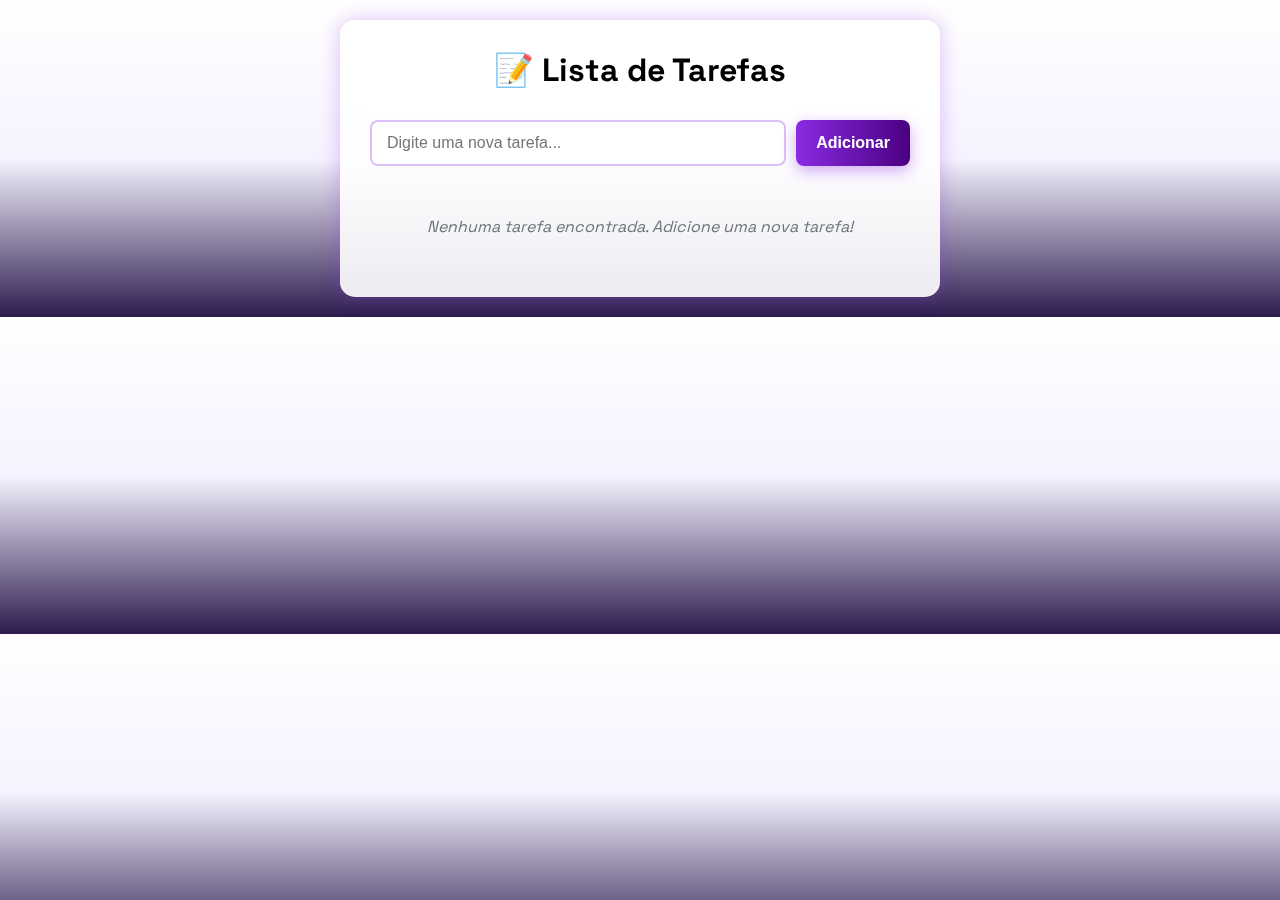
<file: Documentacao_Obsidian/UC9 Atividades/UC9_Atividade - Programação Web - Mini CRUD com JSON e localS/index.html>
<!DOCTYPE html>
<html lang="pt-BR">
<head>
    <meta charset="UTF-8">
    <meta name="viewport" content="width=device-width, initial-scale=1.0">
    <title>Mini CRUD - Lista de Tarefas</title>
    <link rel="stylesheet" href="style.css">
</head>
<body>
    <div class="container">
        <h1>📝 Lista de Tarefas</h1>
        
        <div class="input-group">
            <input type="text" id="itemInput" placeholder="Digite uma nova tarefa...">
            <button id="addBtn">Adicionar</button>
        </div>
        
        <div id="message"></div>
        
        <ul id="itemList"></ul>
    </div>

    <script src="script.js"></script>
</body>
</html>
</file>
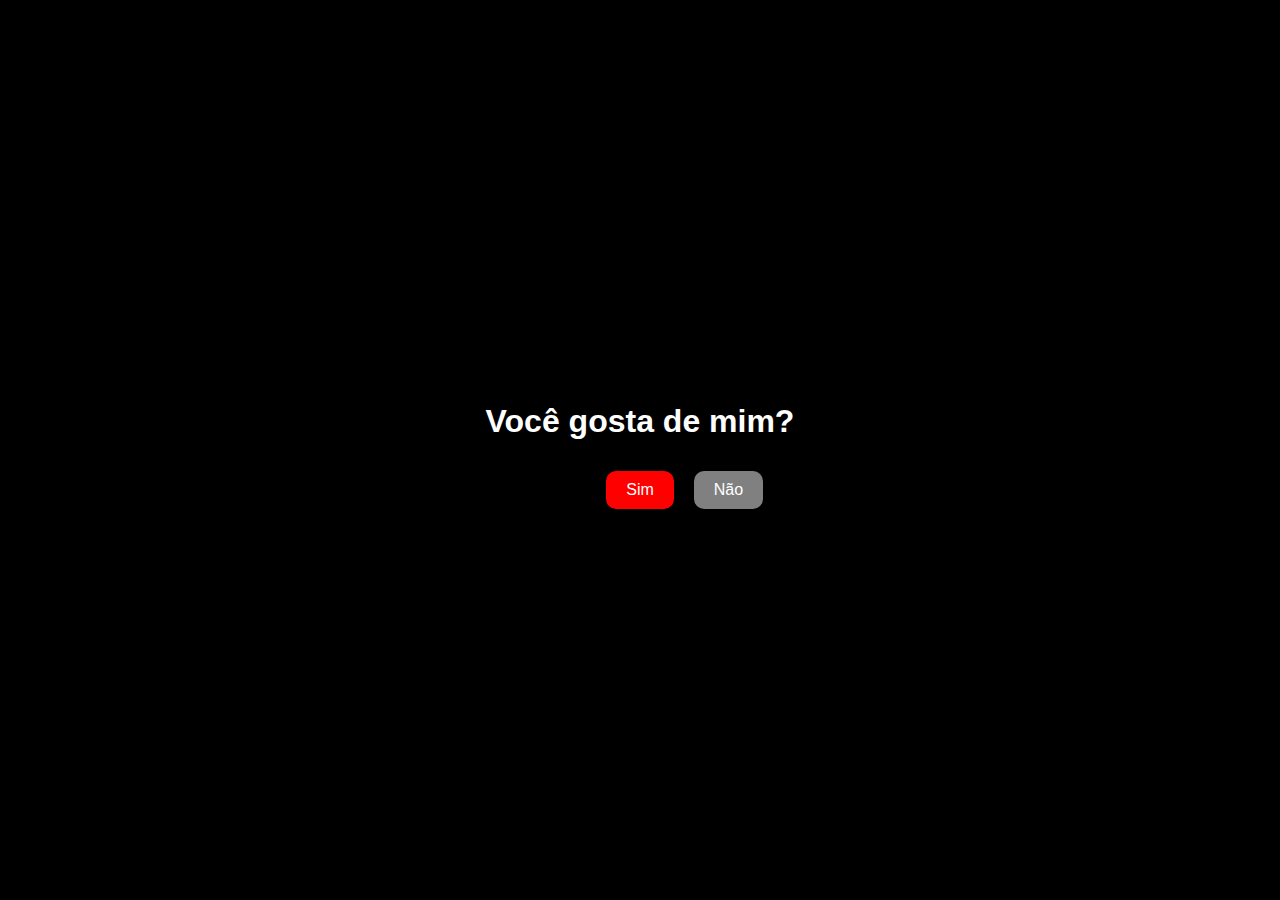
<file: aqui e so testes aleatorios kakak/teste coracao/indextest.html>
<!DOCTYPE html>
<html lang="pt-BR">
<head>
<meta charset="UTF-8">
<meta name="viewport" content="width=device-width, initial-scale=1.0">
<title>Você gosta de mim?</title>
<style>
    body {
        margin: 0;
        height: 100vh;
        display: flex;
        justify-content: center;
        align-items: center;
        background: black;
        color: white;
        font-family: Arial, sans-serif;
        overflow: hidden;
    }
    .container {
        text-align: center;
    }
    h1 {
        font-size: 2rem;
    }
    button {
        padding: 10px 20px;
        font-size: 1rem;
        margin: 10px;
        border: none;
        border-radius: 10px;
        cursor: pointer;
        transition: transform 0.2s;
    }
    #sim {
        background: red;
        color: white;
    }
    #nao {
        background: gray;
        color: white;
        position: absolute;
    }
    #mensagem {
        position: absolute;
        top: 50%;
        left: 50%;
        transform: translate(-50%, -50%);
        font-size: 2rem;
        text-align: center;
        display: none;
    }
    canvas {
        position: absolute;
        top: 0;
        left: 0;
    }
</style>
</head>
<body>
<div class="container" id="pergunta">
    <h1>Você gosta de mim?</h1>
    <button id="sim">Sim</button>
    <button id="nao">Não</button>
</div>
<canvas id="cvs"></canvas>
<div id="mensagem">
    <p>*EU* também gosto de você 🌹</p>
    <p>I love you 🌹</p>
</div>

<script>
    const btnNao = document.getElementById("nao");
    let sizeNao = 1;
    let desaparecendo = false;

    // Teleportar e diminuir botão "Não"
    btnNao.addEventListener("mouseover", () => {
        if (!desaparecendo) {
            const maxX = window.innerWidth - btnNao.offsetWidth;
            const maxY = window.innerHeight - btnNao.offsetHeight;
            const x = Math.random() * maxX;
            const y = Math.random() * maxY;
            btnNao.style.left = x + "px";
            btnNao.style.top = y + "px";
            sizeNao *= 0.8;
            btnNao.style.transform = `scale(${sizeNao})`;
            if (sizeNao < 0.1) {
                btnNao.style.display = "none";
                desaparecendo = true;
            }
        }
    });

    // Quando clica em "Sim"
    document.getElementById("sim").addEventListener("click", () => {
        document.getElementById("pergunta").style.display = "none";
        document.getElementById("mensagem").style.display = "block";
        desenharCoracoes();
    });

    // Corações animados
    function desenharCoracoes() {
        const canvas = document.getElementById("cvs");
        const ctx = canvas.getContext("2d");
        canvas.width = window.innerWidth;
        canvas.height = window.innerHeight;

        class Coracao {
            constructor(x, y, tamanho, cor) {
                this.x = x;
                this.y = y;
                this.tamanho = tamanho;
                this.cor = cor;
                this.tempo = 0;
            }
            desenhar(ctx) {
                ctx.save();
                ctx.translate(this.x, this.y);
                ctx.scale(this.tamanho, this.tamanho);
                ctx.beginPath();
                for (let i = 0; i < Math.PI * 2; i += 0.05) {
                    let x = 16 * Math.sin(i) ** 3;
                    let y = 13 * Math.cos(i) - 5 * Math.cos(2 * i) - 2 * Math.cos(3 * i) - Math.cos(4 * i);
                    ctx.lineTo(x, -y);
                }
                ctx.fillStyle = this.cor;
                ctx.fill();
                ctx.restore();
            }
        }

        const coracoes = [];
        for (let i = 0; i < 30; i++) {
            coracoes.push(new Coracao(
                Math.random() * canvas.width,
                Math.random() * canvas.height,
                0.5 + Math.random() * 0.8,
                "red"
            ));
        }

        function animar() {
            ctx.clearRect(0, 0, canvas.width, canvas.height);
            for (const c of coracoes) {
                c.desenhar(ctx);
            }
            requestAnimationFrame(animar);
        }
        animar();
    }
</script>
</body>
</html>
</file>
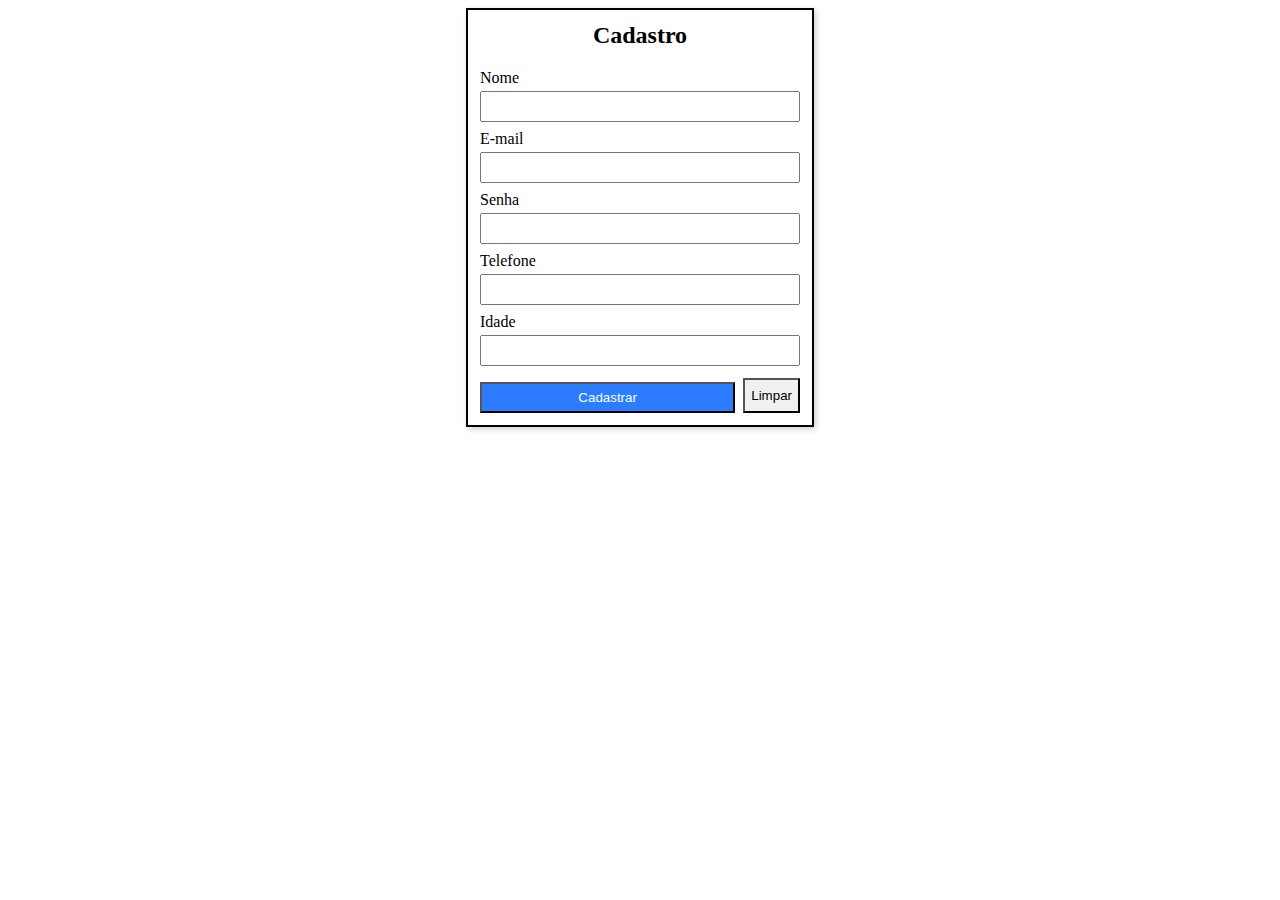
<file: Documentacao_Obsidian/Manutenção de Software/UC9_Atividade 05 - Evolução em aplicações Web (individual)/Codigo Antes/indexantes.html>
<!DOCTYPE html>
<html lang="pt-br">

<head>
    <meta charset="UTF-8">
    <title>Formulário de Cadastro</title>
    <style>
        body {
            font-family: Arial, sans-serif background-color: #ffffff;
            display: flex;
            justify-content: center;
            align-items: center height: 100vh;
        }

        .card {
            border: 2px solid #000;
            padding: 12px;
            width: 320px;
            box-shadow: 2px 2px 6px rgba(0, 0, 0, 0.2);
        }

        .card h2 {
            text-align: center;
            margin-top: 0;
        }

        label {
            display: block;
            margin-top: 8px;
        }

        input {
            width: 100%;
            padding: 6px;
            margin-top: 4px;
            box-sizing: border-box;
        }

        .actions {
            margin-top: 12px;
            display: flex;
            gap: 8px;
            justify-content: space-between
        }
        }

        .actions input,
        .actions button {
            padding: 8px 10px;
            border: none;
            cursor: pointer;
        }

        .actions input {
            background-color: #2b7cff;
            color: white;
        }

        .actions button {
            background-color: #f0f0f0;
        }
    </style>
    <script>
        function validar Formulario() {
            let nome = document.getElementById("nome").value;
            let email = document.getElementById("email").value;
            let senha = document.getElementById("senha").value;
            let telefone = document.getElementById("telefone").value;
            let idade = document.getElementById("idade").value;
            if (nome === || emai
111#
                ===
                "
                || senha === "") {
                alert("Por favor, preencha todos os campos!");
                return false;
            }
            return true;
        }
        function limparFormulario() {
        }
        document.getElementById("formCadastro").reset();
        function enviar Formulario() {
            if (validar Formulario()) {
                alert("Formulário enviado (simulação).");
                // aqui poderia ter código para enviar via fetch/XHR
            }
        }
    </script>
</head>

<body>
    <div class="card">
        <h2>Cadastro</h2>
        <form id="formCadastro" onsubmit="return validar Formulario()">
            <label for="nome">Nome</label>
            <input type="text" id="nome" name="nome">
            <label for="email">E-mail</label>
            <input type="text" id="email" name="email">
            <label for="senha">Senha</label>
            <input type="password" id="senha" name="senha">
            <label for="telefone">Telefone</label>
            <input type="email" id="telefone" name="telefone">
            <label for="idade">Idade</label>
            <input type="email" id="idade" name="idade">
            <div class="actions">
                <input type="button" value="Cadastrar" onclick="enviarFormular
io()">
                <button type="button" onclick="clearFields()">Limpar</button>
            </div>
        </form>
    </div>
</body>

</html>
</file>
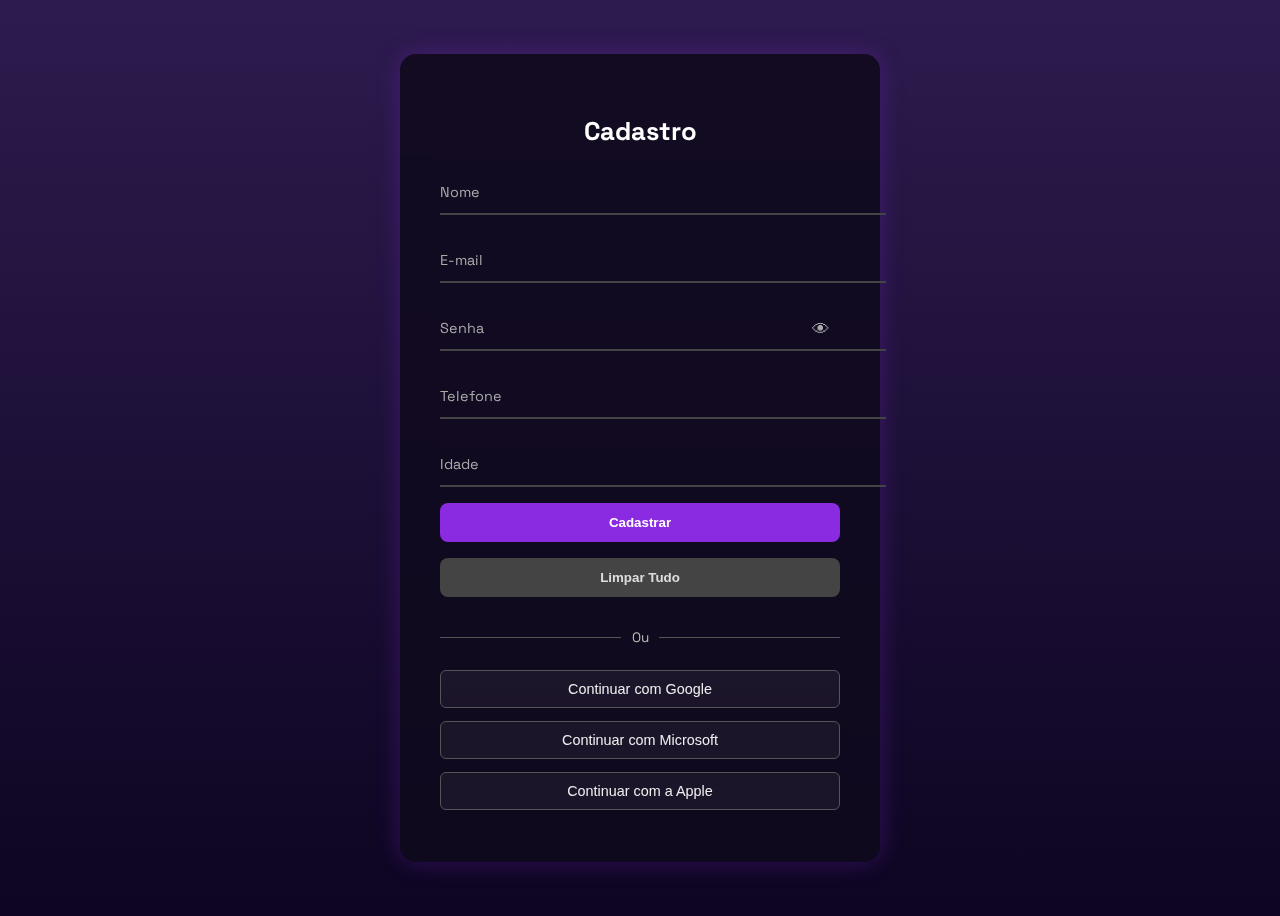
<file: Documentacao_Obsidian/UC9 Atividades/UC9_Atividade 05 - Evolução em aplicações Web (individual)/Codigo Depois/teste.html>
<!DOCTYPE html>
<html lang="pt-br">

<head>
  <meta charset="UTF-8">
  <meta name="viewport" content="width=device-width, initial-scale=1.0">
  <title>AvoidNess - Cadastro</title>
  <link
    href="https://fonts.googleapis.com/css2?family=Space+Grotesk:wght@400;600;700&family=Rajdhani:wght@500;700&display=swap"
    rel="stylesheet">

  <style>
    body {
      display: flex;
      align-items: center;
      justify-content: center;
      min-height: 100vh;
      background: linear-gradient(to bottom, #2d1b4e, #0d0521);
      font-family: 'Space Grotesk', sans-serif;
    }

    .login-card {
      background: rgba(15, 10, 30, 0.9);
      border-radius: 16px;
      padding: 2.5rem;
      max-width: 400px;
      width: 100%;
      box-shadow: 0 0 25px rgba(138, 43, 226, 0.3);
      backdrop-filter: blur(12px);
      animation: fadeInUp 0.8s ease forwards;
    }

    h2 {
      text-align: center;
      margin-bottom: 1.5rem;
      font-size: 1.6rem;
      font-weight: 700;
      color: #fff;
    }

    /* INPUT GROUP */
    .input-group {
      position: relative;
      margin-top: 1.5rem;
    }

    .input-group input {
      width: 100%;
      padding: 12px 36px 12px 10px;
      background: transparent;
      border: none;
      border-bottom: 2px solid #444;
      color: #fff;
      font-size: 1rem;
      outline: none;
      transition: border-color 0.3s ease;
    }

    .input-group label {
      position: absolute;
      top: 12px;
      left: 0;
      color: #aaa;
      font-size: 0.9rem;
      pointer-events: none;
      transition: 0.3s ease;
    }

    .input-group input:focus,
    .input-group input:not(:placeholder-shown) {
      border-color: #8a2be2;
    }

    .input-group input:focus+label,
    .input-group input:not(:placeholder-shown)+label {
      top: -12px;
      font-size: 0.75rem;
      color: #8a2be2;
    }

    /* Botão X dentro do input */
    .clear-btn {
      position: absolute;
      right: 10px;
      top: 50%;
      transform: translateY(-50%);
      cursor: pointer;
      font-size: 1.1rem;
      color: #aaa;
      display: none;
    }

    .input-group input:not(:placeholder-shown)~.clear-btn {
      display: block;
    }

    /* Botão olho senha */
    .toggle-password {
      position: absolute;
      right: 10px;
      top: 50%;
      transform: translateY(-50%);
      cursor: pointer;
      font-size: 1.1rem;
      color: #aaa;
    }

    .error-message {
      color: #ff6b6b;
      font-size: 0.8rem;
      margin-top: 4px;
      display: none;
    }

    /* Botões principais */
    .btn-main,
    .btn-clear {
      width: 100%;
      padding: 12px;
      border: none;
      border-radius: 8px;
      margin-top: 1rem;
      font-weight: 600;
      cursor: pointer;
      transition: 0.3s;
    }

    .btn-main {
      background: #8a2be2;
      color: white;
    }

    .btn-main:hover {
      background: #a855f7;
      box-shadow: 0 0 15px rgba(138, 43, 226, 0.6);
    }

    .btn-clear {
      background: #444;
      color: #ddd;
    }

    .btn-clear:hover {
      background: #666;
    }

    /* Divider e botões sociais */
    .divider {
      display: flex;
      align-items: center;
      text-align: center;
      margin: 2rem 0 1.5rem;
      color: #bbb;
      font-size: 0.85rem;
    }

    .divider::before,
    .divider::after {
      content: "";
      flex: 1;
      border-bottom: 1px solid #555;
    }

    .divider:not(:empty)::before {
      margin-right: 0.75em;
    }

    .divider:not(:empty)::after {
      margin-left: 0.75em;
    }

    .btn-alt {
      width: 100%;
      padding: 10px;
      border-radius: 6px;
      border: 1px solid #555;
      background: rgba(255, 255, 255, 0.05);
      color: #eee;
      display: flex;
      align-items: center;
      justify-content: center;
      gap: 8px;
      font-size: 0.9rem;
      cursor: pointer;
      margin-bottom: 0.8rem;
      transition: 0.3s;
    }

    .btn-alt:hover {
      background: rgba(138, 43, 226, 0.2);
    }

    /* MODAL */
    .modal {
      display: none;
      position: fixed;
      top: 0;
      left: 0;
      width: 100%;
      height: 100%;
      background: rgba(0, 0, 0, 0.6);
      align-items: center;
      justify-content: center;
    }

    .modal-content {
      background: #1e123d;
      padding: 2rem;
      border-radius: 12px;
      text-align: center;
      color: white;
      box-shadow: 0 0 20px rgba(138, 43, 226, 0.7);
      max-width: 350px;
      animation: fadeInUp 0.5s ease forwards;
    }

    .modal-content h3 {
      margin-bottom: 1rem;
      font-size: 1.3rem;
      color: #8a2be2;
    }

    .close-btn {
      margin-top: 1rem;
      padding: 10px 20px;
      border: none;
      background: #8a2be2;
      color: white;
      font-weight: 600;
      border-radius: 6px;
      cursor: pointer;
    }

    .close-btn:hover {
      background: #a855f7;
    }
  </style>
</head>

<body>
  <div class="login-card">
    <h2>Cadastro</h2>
    <form id="formCadastro">

      <div class="input-group">
        <input type="text" id="nome" name="nome" placeholder=" " required>
        <label for="nome">Nome</label>
        <span class="clear-btn" onclick="document.getElementById('nome').value=''">×</span>
        <div class="error-message" id="erro-nome"></div>
      </div>

      <div class="input-group">
        <input type="email" id="email" name="email" placeholder=" " required>
        <label for="email">E-mail</label>
        <span class="clear-btn" onclick="document.getElementById('email').value=''">×</span>
        <div class="error-message" id="erro-email"></div>
      </div>

      <div class="input-group">
        <input type="password" id="senha" name="senha" placeholder=" " required>
        <label for="senha">Senha</label>
        <span class="toggle-password" onclick="toggleSenha()">👁</span>
        <div class="error-message" id="erro-senha"></div>
      </div>

      <div class="input-group">
        <input type="tel" id="telefone" name="telefone" placeholder=" " maxlength="11">
        <label for="telefone">Telefone</label>
        <span class="clear-btn" onclick="document.getElementById('telefone').value=''">×</span>
        <div class="error-message" id="erro-telefone"></div>
      </div>

      <div class="input-group">
        <input type="number" id="idade" name="idade" placeholder=" " min="12" max="120">
        <label for="idade">Idade</label>
        <span class="clear-btn" onclick="document.getElementById('idade').value=''">×</span>
        <div class="error-message" id="erro-idade"></div>
      </div>

      <button type="submit" class="btn-main">Cadastrar</button>
      <button type="button" class="btn-clear" onclick="document.getElementById('formCadastro').reset()">Limpar Tudo</button>
    </form>

    <div class="divider">Ou</div>
    <button class="btn-alt">Continuar com Google</button>
    <button class="btn-alt">Continuar com Microsoft</button>
    <button class="btn-alt">Continuar com a Apple</button>
  </div>

  <!-- POPUP -->
  <div id="successModal" class="modal">
    <div class="modal-content">
      <h3>🎉 Cadastro realizado!</h3>
      <p>Seu usuário foi cadastrado com sucesso.</p>
      <button class="close-btn" onclick="fecharModal()">Fechar</button>
    </div>
  </div>

  <script>
    const modal = document.getElementById("successModal");

    document.getElementById("formCadastro").addEventListener("submit", function (event) {
      event.preventDefault();
      if (validarFormulario()) {
        modal.style.display = "flex";
        this.reset();
        document.querySelectorAll(".error-message").forEach(e => e.style.display = "none");
      }
    });

    function fecharModal() {
      modal.style.display = "none";
    }

    function toggleSenha() {
      const senhaInput = document.getElementById("senha");
      senhaInput.type = senhaInput.type === "password" ? "text" : "password";
    }

    function validarFormulario() {
      let valido = true;

      let nome = document.getElementById("nome").value.trim();
      let email = document.getElementById("email").value.trim();
      let senha = document.getElementById("senha").value;
      let telefone = document.getElementById("telefone").value.trim();
      let idade = document.getElementById("idade").value;

      document.querySelectorAll(".error-message").forEach(e => e.style.display = "none");

      if (!/^[A-Za-zÀ-ÖØ-öø-ÿ\s]{3,}$/.test(nome)) {
        document.getElementById("erro-nome").innerText = "Nome inválido";
        document.getElementById("erro-nome").style.display = "block";
        valido = false;
      }

      if (!/^[^\s@]+@[^\s@]+\.[^\s@]+$/.test(email)) {
        document.getElementById("erro-email").innerText = "E-mail inválido";
        document.getElementById("erro-email").style.display = "block";
        valido = false;
      }

      if (!/^(?=.*[a-z])(?=.*[A-Z])(?=.*\d)(?=.*[\W_]).{8,}$/.test(senha)) {
        document.getElementById("erro-senha").innerText = "Senha fraca";
        document.getElementById("erro-senha").style.display = "block";
        valido = false;
      }

      if (telefone !== "" && !/^\d{11}$/.test(telefone)) {
        document.getElementById("erro-telefone").innerText = "Telefone inválido";
        document.getElementById("erro-telefone").style.display = "block";
        valido = false;
      }

      if (idade !== "" && (idade < 12 || idade > 120)) {
        document.getElementById("erro-idade").innerText = "Idade inválida";
        document.getElementById("erro-idade").style.display = "block";
        valido = false;
      }

      return valido;
    }
  </script>
</body>
</html>
</file>
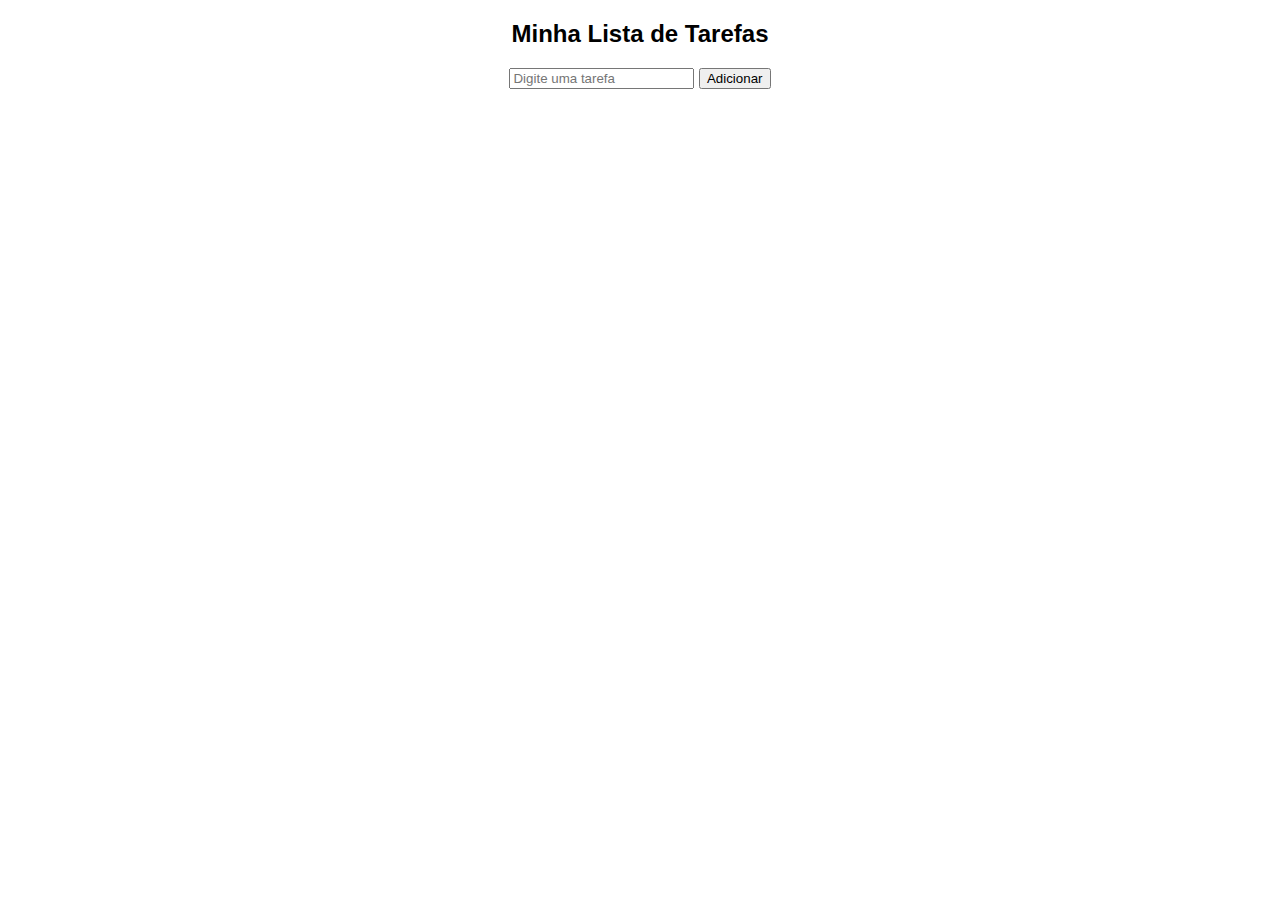
<file: Documentacao_Obsidian/UC9 Atividades/UC9_Atividade 06 - Corretiva em aplicações Web/Codigo Antes/indexantes.html>
<!DOCTYPE html>
<html lang="pt-br">

<head>
    <meta charset="UTF-8">
    <title>Lista de Tarefas</title>
    <style>
        body {
            font-family: Arial, sans-serif;
            background: #fff;
            text-align: center;
        }

        #lista {
            margin-top: 20px;
            padding: 0;
        }

        li {
            list-style: none;
            margin: 5px;
            padding: 8px;
            background: #f0f0f0;
            border-radius: 4px;
        }
    </style>
    <script>
        function adicionarTarefa() {
            let input = document.getElementById("tarefa");
            let valor = input.value;
            if (valor = "") {
                alert("Digite uma tarefa!");
                return;
            }
            let li = document.createElement("il");
            li.innerText = valor;
            let botaoRemover = document.createElement("button");
            botaoRemover.innerText = "Remover";
            botaoRemover.onclick = function () {
                li.parentNode.removeChild(li);
            };
            li.appendChild(botaoRemover);
            document.getElementById("lista").appendChild(li);
            input.innerText = "";
        }
    </script>
</head>

<body>
    <h2>Minha Lista de Tarefas</h2>
    <input type="text" id="tarefa" placeholder="Digite uma tarefa">
    <button onclick="adicionar()">Adicionar</button>
    <ul id="lista"></ul>
</body>

</html>
</file>
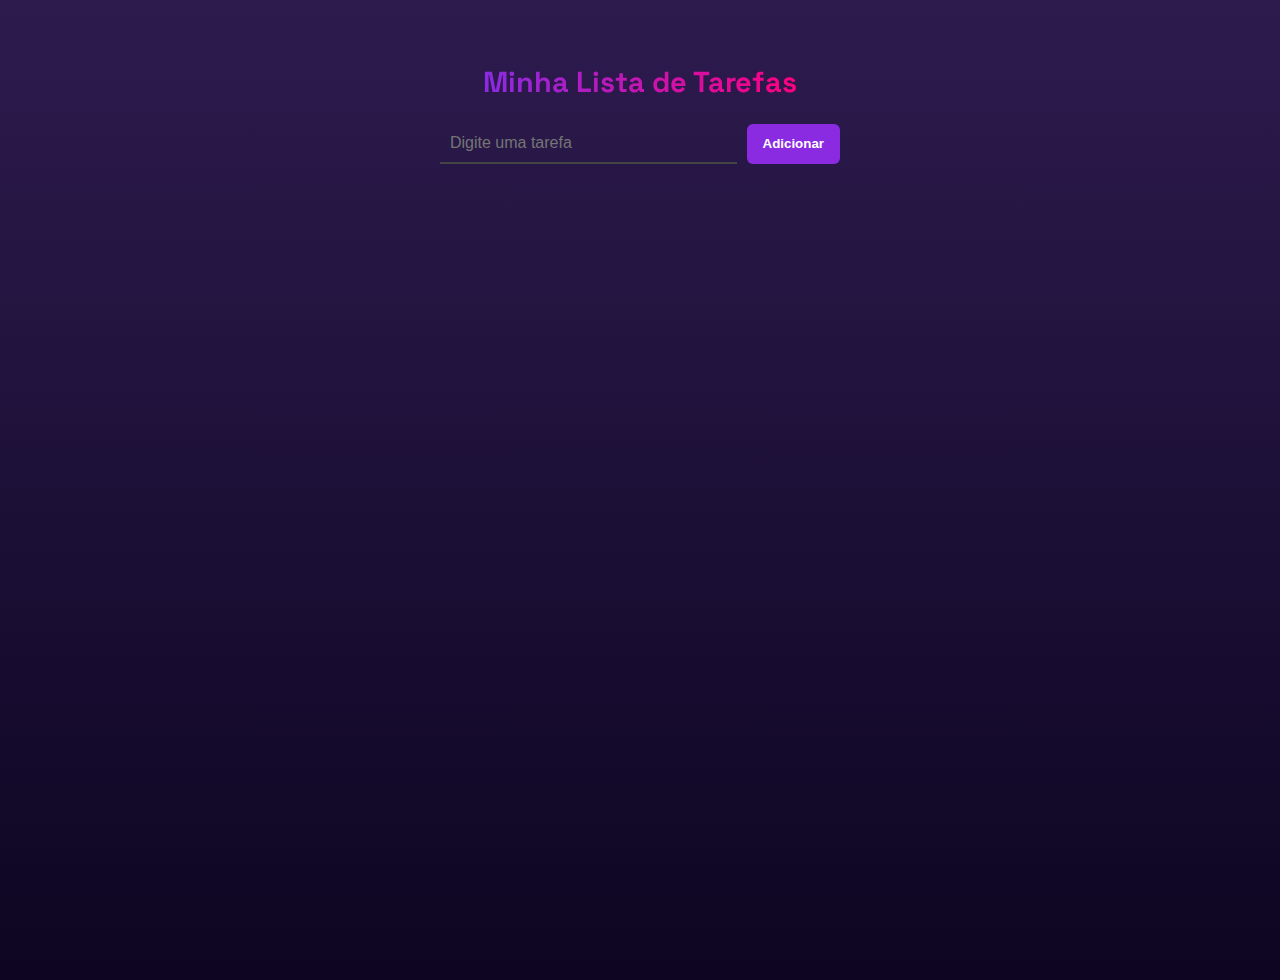
<file: Documentacao_Obsidian/UC9 Atividades/UC9_Atividade 06 - Corretiva em aplicações Web/Codigo Depois/indexdepois.html>
<!DOCTYPE html>
<html lang="pt-br">
<head>
  <meta charset="UTF-8">
  <title>AvoidNess - Lista de Tarefas</title>

  <!-- Fonte AvoidNess -->
  <link href="https://fonts.googleapis.com/css2?family=Space+Grotesk:wght@400;600;700&family=Rajdhani:wght@500;700&display=swap" rel="stylesheet">

  <style>
    body {
      font-family: 'Space Grotesk', sans-serif;
      background: linear-gradient(to bottom, #2d1b4e, #0d0521);
      color: #fff;
      display: flex;
      flex-direction: column;
      align-items: center;
      min-height: 100vh;
      padding: 2rem;
    }

    h2 {
      font-size: 1.8rem;
      font-weight: 700;
      margin-bottom: 1.5rem;
      text-align: center;
      background: linear-gradient(90deg, #8a2be2, #ff0080);
        -webkit-background-clip: text;
      -webkit-text-fill-color: transparent;
    }

    .input-container {
      display: flex;
      gap: 10px;
      margin-bottom: 1.5rem;
      width: 100%;
      max-width: 400px;
    }

    #tarefa {
      flex: 1;
      padding: 10px;
      border: none;
      border-bottom: 2px solid #444;
      background: transparent;
      color: #fff;
      outline: none;
      font-size: 1rem;
      transition: border-color 0.3s ease;
    }

    #tarefa:focus {
      border-color: #8a2be2;
      box-shadow: 0 2px 8px rgba(138, 43, 226, 0.5);
    }

    button {
      padding: 10px 16px;
      border: none;
      border-radius: 6px;
      font-weight: 600;
      cursor: pointer;
      transition: 0.3s ease;
    }

    .btn-add {
      background: #8a2be2;
      color: #fff;
    }

    .btn-add:hover {
      background: #a855f7;
      box-shadow: 0 0 12px rgba(138, 43, 226, 0.7);
    }

    ul {
      list-style: none;
      padding: 0;
      margin-top: 1rem;
      width: 100%;
      max-width: 400px;
    }

    li {
      display: flex;
      justify-content: space-between;
      align-items: center;
      margin: 8px 0;
      padding: 10px;
      background: rgba(255, 255, 255, 0.05);
      border: 1px solid #444;
      border-radius: 6px;
      animation: fadeIn 0.4s ease;
    }

    .btn-remove {
      background: #ff4d6d;
      color: #fff;
      padding: 6px 10px;
      border-radius: 4px;
    }

    .btn-remove:hover {
      background: #ff1f50;
      box-shadow: 0 0 10px rgba(255, 0, 80, 0.7);
    }

    @keyframes fadeIn {
      from { opacity: 0; transform: translateY(10px); }
      to { opacity: 1; transform: translateY(0); }
    }
  </style>
</head>
<body>
  <h2>Minha Lista de Tarefas</h2>

  <div class="input-container">
    <input type="text" id="tarefa" placeholder="Digite uma tarefa">
    <button class="btn-add" onclick="adicionarTarefa()">Adicionar</button>
  </div>

  <ul id="lista"></ul>

  <script>
    function adicionarTarefa() {
      let input = document.getElementById("tarefa");
      let valor = input.value.trim();

      if (valor === "") {
        alert("Digite uma tarefa!");
        return;
      }

      let li = document.createElement("li");
      li.innerText = valor;

      let botaoRemover = document.createElement("button");
      botaoRemover.innerText = "Remover";
      botaoRemover.className = "btn-remove";
      botaoRemover.onclick = function() {
        li.remove();
      };

      li.appendChild(botaoRemover);
      document.getElementById("lista").appendChild(li);

      input.value = "";
    }
  </script>
</body>
</html>
</file>
<file: Documentacao_Obsidian/UC9 Atividades/UC9_Atividade - Programação Web - Mini CRUD com JSON e localS/style.css>
@import url('https://fonts.googleapis.com/css2?family=Space+Grotesk:wght@300;400;500;600;700&display=swap');

* {
    margin: 0;
    padding: 0;
    box-sizing: border-box;
}

body {
    font-family: 'Space Grotesk', sans-serif;
    background: linear-gradient(to bottom, #ffffff 0%, #f5f3ff 50%, #2d1b4e 100%);
    padding: 20px;
    overflow-x: hidden;
    scroll-behavior: smooth;
}

.container {
    max-width: 600px;
    margin: 0 auto;
    background: rgba(255, 255, 255, 0.9);
    border-radius: 15px;
    box-shadow: 0 0 20px rgba(138, 43, 226, 0.3);
    padding: 30px;
    backdrop-filter: blur(10px);
    transition: transform 0.3s ease, box-shadow 0.3s ease;
}

.container:hover {
    transform: translateY(-5px);
    box-shadow: 0 15px 30px rgba(138, 43, 226, 0.5);
}

.gradient-text {
    background: linear-gradient(to right, #8a2be2, #4a0080);
    -webkit-background-clip: text;
    background-clip: text;
    color: transparent;
}

h1 {
    text-align: center;
    margin-bottom: 30px;
    font-weight: 700;
}

.input-group {
    display: flex;
    gap: 10px;
    margin-bottom: 20px;
}

#itemInput {
    flex: 1;
    padding: 12px 15px;
    border: 2px solid rgba(138, 43, 226, 0.3);
    border-radius: 8px;
    font-size: 16px;
    background: rgba(255, 255, 255, 0.8);
    transition: all 0.3s ease;
}

#itemInput:focus {
    outline: none;
    border-color: #8a2be2;
    box-shadow: 0 0 15px rgba(138, 43, 226, 0.5);
}

#addBtn {
    padding: 12px 20px;
    background: linear-gradient(to right, #8a2be2, #4a0080);
    color: white;
    border: none;
    border-radius: 8px;
    cursor: pointer;
    font-size: 16px;
    font-weight: 600;
    transition: all 0.3s ease;
    box-shadow: 0 5px 15px rgba(138, 43, 226, 0.4);
}

#addBtn:hover {
    transform: translateY(-3px);
    box-shadow: 0 8px 20px rgba(138, 43, 226, 0.6);
}

#message {
    padding: 12px;
    margin-bottom: 20px;
    border-radius: 8px;
    text-align: center;
    display: none;
    font-weight: 500;
    animation: fadeIn 0.5s ease;
}

@keyframes fadeIn {
    from { opacity: 0; transform: translateY(-10px); }
    to { opacity: 1; transform: translateY(0); }
}

.success {
    background: rgba(40, 167, 69, 0.2);
    color: #28a745;
    border: 1px solid rgba(40, 167, 69, 0.3);
    box-shadow: 0 0 15px rgba(40, 167, 69, 0.2);
}

.error {
    background: rgba(220, 53, 69, 0.2);
    color: #dc3545;
    border: 1px solid rgba(220, 53, 69, 0.3);
    box-shadow: 0 0 15px rgba(220, 53, 69, 0.2);
}

#itemList {
    list-style: none;
}

.item {
    display: flex;
    justify-content: space-between;
    align-items: center;
    padding: 15px;
    border-bottom: 1px solid rgba(138, 43, 226, 0.1);
    transition: all 0.3s ease;
    border-radius: 8px;
    margin-bottom: 10px;
    background: rgba(255, 255, 255, 0.7);
}

.item:last-child {
    border-bottom: none;
    margin-bottom: 0;
}

.item:hover {
    background: rgba(138, 43, 226, 0.05);
    transform: translateX(5px);
}

.item-text {
    flex: 1;
    font-size: 18px;
    font-weight: 500;
}

.item-buttons {
    display: flex;
    gap: 10px;
}

.edit-btn, .delete-btn, .save-btn, .cancel-btn {
    padding: 8px 15px;
    border: none;
    border-radius: 6px;
    cursor: pointer;
    font-size: 14px;
    font-weight: 600;
    transition: all 0.3s ease;
    box-shadow: 0 3px 10px rgba(0, 0, 0, 0.1);
}

.edit-btn {
    background: linear-gradient(to right, #ffc107, #ff9800);
    color: #212529;
}

.edit-btn:hover {
    transform: translateY(-3px);
    box-shadow: 0 5px 15px rgba(255, 193, 7, 0.4);
}

.delete-btn {
    background: linear-gradient(to right, #dc3545, #c82333);
    color: white;
}

.delete-btn:hover {
    transform: translateY(-3px);
    box-shadow: 0 5px 15px rgba(220, 53, 69, 0.4);
}

.save-btn {
    background: linear-gradient(to right, #28a745, #218838);
    color: white;
    margin-left: 10px;
}

.save-btn:hover {
    transform: translateY(-3px);
    box-shadow: 0 5px 15px rgba(40, 167, 69, 0.4);
}

.cancel-btn {
    background: linear-gradient(to right, #6c757d, #5a6268);
    color: white;
    margin-left: 5px;
}

.cancel-btn:hover {
    transform: translateY(-3px);
    box-shadow: 0 5px 15px rgba(108, 117, 125, 0.4);
}

.editing {
    background: rgba(255, 193, 7, 0.1);
    border: 2px dashed #ffc107;
}

.edit-input {
    flex: 1;
    padding: 8px 12px;
    border: 2px solid #ffc107;
    border-radius: 6px;
    font-size: 16px;
    background: rgba(255, 255, 255, 0.9);
}

.empty-list {
    text-align: center;
    padding: 30px;
    color: #6c757d;
    font-style: italic;
    font-size: 16px;
}

.custom-scrollbar::-webkit-scrollbar {
    width: 8px;
}

.custom-scrollbar::-webkit-scrollbar-track {
    background: rgba(255, 255, 255, 0.1);
}

.custom-scrollbar::-webkit-scrollbar-thumb {
    background: rgba(138, 43, 226, 0.5);
    border-radius: 4px;
}

.custom-scrollbar::-webkit-scrollbar-thumb:hover {
    background: rgba(138, 43, 226, 0.8);
}

.fade-in {
    opacity: 0;
    transform: translateY(20px);
    transition: opacity 0.8s ease, transform 0.8s ease;
}

.fade-in.visible {
    opacity: 1;
    transform: translateY(0);
}
</file>
